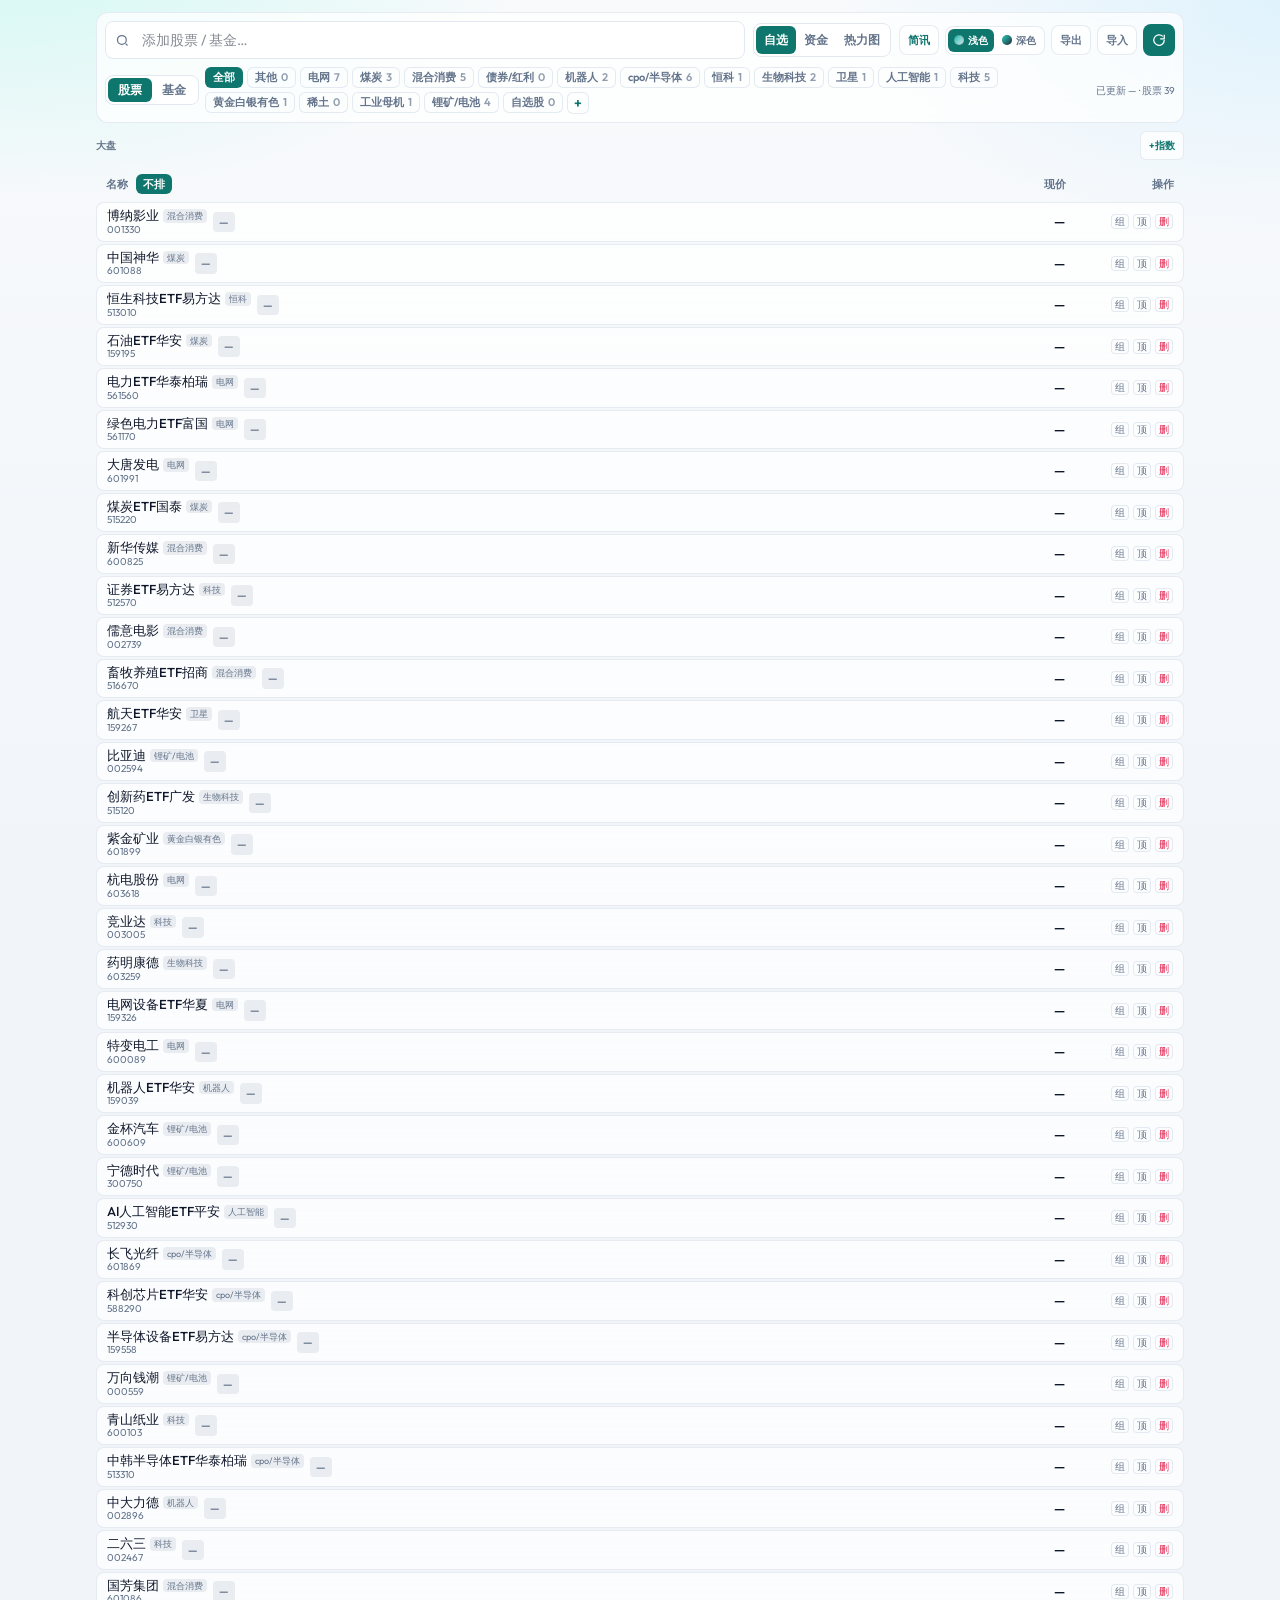
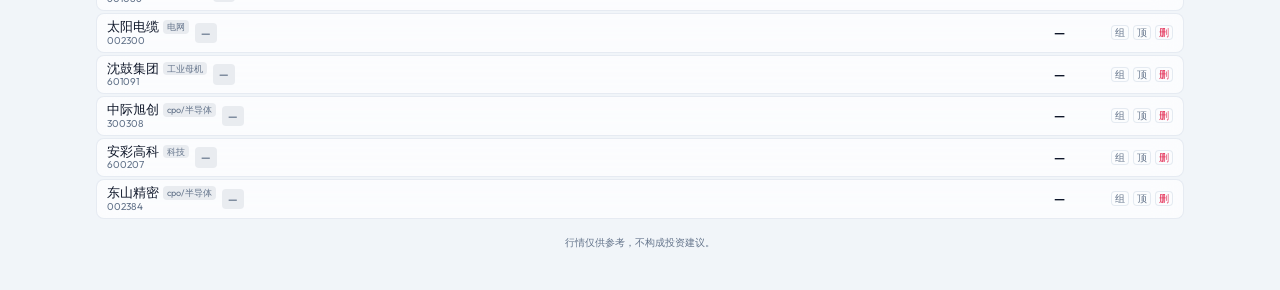
<file: index.html>
<!doctype html>
<html lang="zh-CN" data-theme="light">
  <head>
    <meta charset="UTF-8" />
    <meta name="viewport" content="width=device-width, initial-scale=1.0, viewport-fit=cover" />
    <meta name="theme-color" content="#0f766e" />
    <meta name="mobile-web-app-capable" content="yes" />
    <title>天才交易员</title>
    <script type="module" crossorigin src="./assets/full-screen-D_s1Pf_-.js"></script>
    <link rel="modulepreload" crossorigin href="./assets/styles-BEzNMQH8.js">
    <link rel="stylesheet" crossorigin href="./assets/styles-BAkXbGUP.css">
  </head>
  <body>
    <div id="news-backdrop" class="news-backdrop hidden" aria-hidden="true"></div>
    <div class="app-frame">
      <div class="page-shell mx-auto min-h-screen px-3 pb-10 pt-3 sm:px-4">
        <!-- 吸顶：搜索 + tab + 操作 -->
        <div class="sticky-top glass mb-2 rounded-xl px-2 py-2">
          <div class="top-toolbar">
            <section id="search-wrap" class="top-search relative min-w-0 flex-1">
              <div class="pointer-events-none absolute inset-y-0 left-2.5 flex items-center" style="color: var(--muted)">
                <svg width="15" height="15" viewBox="0 0 24 24" fill="none" stroke="currentColor" stroke-width="2"><circle cx="11" cy="11" r="7"/><path d="M20 20l-3-3"/></svg>
              </div>
              <input id="search-input" type="search" autocomplete="off" placeholder="添加股票 / 基金…"
                class="w-full rounded-lg py-2 pl-9 pr-2 text-sm outline-none" style="background: var(--panel-solid); border: 1px solid var(--line)" />
              <div id="search-results" class="absolute z-30 mt-1 hidden max-h-72 w-full overflow-auto rounded-lg shadow-xl"
                style="background: var(--panel-solid); border: 1px solid var(--line)"></div>
            </section>

            <div class="top-nav flex shrink-0 rounded-lg p-0.5 text-xs font-semibold" style="background: var(--panel-solid); border: 1px solid var(--line)">
              <button data-view="watch" class="view-tab rounded-md bg-accent px-2 py-1.5 text-white">自选</button>
              <button data-view="data" class="view-tab rounded-md px-2 py-1.5" style="color: var(--muted)">资金</button>
              <button data-view="etf" class="view-tab rounded-md px-2 py-1.5" style="color: var(--muted)">热力图</button>
            </div>

            <div class="top-actions flex shrink-0 items-center gap-1.5">
              <button id="brief-open-btn" class="news-open-btn glass relative shrink-0 rounded-lg px-2 py-1.5 text-[11px] font-semibold text-accent" title="简讯 / 简析 / 日历">
                简讯
                <span id="news-badge" class="news-badge hidden">0</span>
                <span id="news-dot" class="news-dot hidden" aria-hidden="true"></span>
              </button>
              <div id="theme-picker" class="glass flex items-center gap-0.5 rounded-lg p-0.5"></div>
              <button id="export-btn" class="glass shrink-0 rounded-lg px-2 py-1.5 text-[11px] font-semibold" style="color: var(--muted)">导出</button>
              <button id="import-btn" class="glass shrink-0 rounded-lg px-2 py-1.5 text-[11px] font-semibold" style="color: var(--muted)">导入</button>
              <button id="refresh-btn" class="inline-flex h-8 w-8 shrink-0 items-center justify-center rounded-lg text-white bg-accent" title="刷新">
                <svg width="14" height="14" viewBox="0 0 24 24" fill="none" stroke="currentColor" stroke-width="2.2"><path d="M21 12a9 9 0 1 1-2.6-6.2"/><path d="M21 3v7h-7"/></svg>
              </button>
            </div>
          </div>
          <div id="watch-subnav" class="mt-2 flex flex-wrap items-center gap-1.5">
            <div class="flex rounded-lg p-0.5 text-xs font-semibold" style="background: var(--panel-solid); border: 1px solid var(--line)">
              <button data-primary="stock" class="primary-tab rounded-md bg-accent px-2.5 py-1 text-white">股票</button>
              <button data-primary="fund" class="primary-tab rounded-md px-2.5 py-1" style="color: var(--muted)">基金</button>
            </div>
            <div id="group-tabs" class="flex min-w-0 flex-1 flex-wrap items-center gap-1"></div>
            <p id="status-text" class="ml-auto text-[10px]" style="color: var(--muted)">准备就绪</p>
          </div>
        </div>

        <!-- 止损提醒条 -->
        <div id="stop-banner" class="mb-2 hidden rounded-xl px-3 py-2" style="background: color-mix(in oklab, #f59e0b 14%, transparent); border: 1px solid color-mix(in oklab, #f59e0b 35%, transparent)">
          <div class="flex items-start justify-between gap-2">
            <div id="stop-banner-text" class="min-w-0 flex-1 text-[12px] leading-relaxed"></div>
            <button id="stop-banner-close" class="shrink-0 rounded-md px-1.5 py-0.5 text-[11px]" style="color: var(--muted)">×</button>
          </div>
        </div>

        <!-- 大盘：仅自选显示 -->
        <div id="indices-bar" class="indices-bar mb-2">
          <div class="indices-label flex shrink-0 items-center text-[10px] font-semibold" style="color: var(--muted)">大盘</div>
          <section id="indices" class="indices-row flex min-w-0 flex-1 items-stretch gap-1"></section>
          <button id="add-index-btn" class="glass shrink-0 self-center rounded-md px-2 py-1.5 text-[10px] font-semibold text-accent" title="勾选指数">+指数</button>
        </div>
        <section id="indices-mobile" class="hidden"></section>

        <!-- 自选 -->
        <section id="view-watch">
          <div id="list" class="list-panel mx-auto"></div>
          <div id="empty" class="glass mx-auto mt-2 hidden max-w-xl rounded-xl px-4 py-10 text-center">
            <h2 data-empty-title class="text-base font-semibold">还没有自选</h2>
            <p data-empty-desc class="mt-1 text-xs" style="color: var(--muted)">顶部搜索添加</p>
          </div>
        </section>

        <section id="view-data" class="hidden space-y-2">
          <div id="flow-summary" class="grid grid-cols-3 gap-1 sm:grid-cols-4 lg:grid-cols-7"></div>
          <div class="glass rounded-xl p-2.5">
            <div class="mb-1 flex flex-wrap items-center gap-2">
              <div class="text-sm font-semibold">沪深主力资金</div>
              <button id="fun-names-btn" class="rounded-md px-2 py-0.5 text-[10px] font-semibold ring-soft" style="color: var(--muted)" title="趣味命名">趣味</button>
              <div class="ml-auto flex rounded-md p-0.5 text-[10px] font-semibold ring-soft">
                <button type="button" data-axis-mode="full" class="axis-mode-btn rounded px-1.5 py-0.5 bg-accent text-white">全日</button>
                <button type="button" data-axis-mode="live" class="axis-mode-btn rounded px-1.5 py-0.5" style="color: var(--muted)">已走</button>
              </div>
            </div>
            <div id="chart-market-flow" class="h-52 w-full sm:h-60"></div>
          </div>
          <div id="predict-card" class="glass rounded-xl p-2.5">
            <div class="mb-1 flex items-center justify-between gap-2">
              <div class="text-sm font-semibold">主力意图（启发式）</div>
              <button id="predict-toggle" class="rounded-md px-2 py-0.5 text-[10px] font-semibold ring-soft" style="color: var(--muted)">关闭</button>
            </div>
            <div id="predict-body" class="text-[12px] leading-relaxed" style="color: var(--muted)">加载中…</div>
            <p class="mt-1 text-[10px]" style="color: var(--muted)">仅供参考，不构成投资建议。</p>
          </div>
          <div class="grid gap-2 lg:grid-cols-2">
            <div class="glass rounded-xl p-2.5">
              <div class="mb-1 text-sm font-semibold">涨跌分布</div>
              <p id="zd-summary" class="mb-1 text-[10px]" style="color: var(--muted)">—</p>
              <div id="chart-updown" class="h-48 w-full"></div>
            </div>
            <div class="glass rounded-xl p-2.5">
              <div class="mb-1 text-sm font-semibold">北向资金</div>
              <p id="nb-explain" class="mb-1 text-[10px] leading-snug" style="color: var(--muted)">北向资金：外资经沪股通/深股通净买入，偏风险偏好与流动性参考。</p>
              <p id="nb-summary" class="mb-1 text-[10px]" style="color: var(--muted)">—</p>
              <div id="chart-northbound" class="h-48 w-full"></div>
            </div>
          </div>
          <!-- 板块（并入资金） -->
          <div class="glass rounded-xl p-2.5">
            <div class="mb-1.5 flex flex-wrap items-center gap-2">
              <div class="text-sm font-semibold">板块涨跌</div>
              <div class="flex flex-wrap gap-1">
                <button data-board="industry" class="board-tab rounded-md bg-accent px-2 py-1 text-xs font-semibold text-white">行业</button>
                <button data-board="concept" class="board-tab rounded-md px-2 py-1 text-xs font-semibold ring-soft" style="color: var(--muted)">概念</button>
                <button data-board="region" class="board-tab rounded-md px-2 py-1 text-xs font-semibold ring-soft" style="color: var(--muted)">地域</button>
              </div>
            </div>
            <div id="chart-boards" class="h-[420px] w-full"></div>
            <div id="boards-list" class="hidden"></div>
          </div>
          <!-- 涨跌榜（并入资金） -->
          <div class="glass rounded-xl p-2.5">
            <div class="mb-1.5 flex flex-wrap items-center gap-2">
              <div class="text-sm font-semibold">涨跌榜</div>
              <div class="flex rounded-md p-0.5 text-xs font-semibold" style="background: var(--panel-solid); border: 1px solid var(--line)">
                <button data-rank="up" class="rank-tab rounded bg-accent px-2 py-1 text-white">涨幅 TOP100</button>
                <button data-rank="down" class="rank-tab rounded px-2 py-1" style="color: var(--muted)">跌幅 TOP100</button>
              </div>
              <select id="rank-sort" class="rounded-md px-1.5 py-1 text-[11px] outline-none" style="background: var(--panel-solid); border: 1px solid var(--line)">
                <option value="pct">涨跌幅</option>
                <option value="price">价格</option>
                <option value="name">名称</option>
              </select>
            </div>
            <div id="rank-list" class="list-panel mx-auto overflow-hidden rounded-xl"></div>
          </div>
        </section>

        <section id="view-etf" class="hidden">
          <div class="glass mb-1.5 rounded-lg px-2.5 py-1.5 text-[10px]" style="color: var(--muted)">
            内嵌 <a href="https://52etf.site/" target="_blank" rel="noreferrer" class="text-accent underline">52etf.site</a>
          </div>
          <iframe id="etf-frame" src="https://52etf.site/" class="h-[70vh] w-full rounded-xl border-0 ring-soft" loading="lazy" referrerpolicy="no-referrer"></iframe>
        </section>

        <footer class="mt-4 text-center text-[10px]" style="color: var(--muted)">行情仅供参考，不构成投资建议。</footer>
      </div>
    </div>

    <!-- 简讯合一弹窗：简析 / 消息 / 日历 -->
    <div id="brief-root" class="modal-wrap fixed inset-0 z-[60] hidden items-center justify-center p-3 sm:p-6">
      <div id="brief-mask" class="absolute inset-0" style="background: var(--mask)"></div>
      <div class="modal-panel relative z-10 flex max-h-[90vh] w-[min(520px,96vw)] flex-col overflow-hidden rounded-2xl shadow-2xl"
        style="background: var(--panel-solid); border: 1px solid var(--line)">
        <div class="flex shrink-0 items-center gap-2 border-b px-3 py-2.5" style="border-color: var(--line)">
          <div class="flex rounded-lg p-0.5 text-xs font-semibold" style="background: color-mix(in oklab, var(--line) 35%, transparent)">
            <button type="button" data-brief-tab="insight" class="brief-tab rounded-md bg-accent px-2.5 py-1 text-white">实时简析</button>
            <button type="button" data-brief-tab="news" class="brief-tab rounded-md px-2.5 py-1" style="color: var(--muted)">消息</button>
            <button type="button" data-brief-tab="calendar" class="brief-tab rounded-md px-2.5 py-1" style="color: var(--muted)">事件日历</button>
          </div>
          <button id="brief-close" class="ml-auto rounded-lg p-1.5" style="color: var(--muted)">
            <svg width="16" height="16" viewBox="0 0 24 24" fill="none" stroke="currentColor" stroke-width="2"><path d="M6 6l12 12M18 6L6 18"/></svg>
          </button>
        </div>
        <div id="brief-body" class="min-h-0 flex-1 overflow-auto p-3"></div>
      </div>
    </div>

    <!-- 兼容旧 id（部分逻辑仍引用） -->
    <aside id="news-sidebar" class="hidden" aria-hidden="true">
      <div id="news-list" class="hidden"></div>
      <p id="news-empty" class="hidden"></p>
      <button id="news-close-btn" class="hidden"></button>
      <button id="news-open-btn" class="hidden"></button>
    </aside>
    <div id="insight-panel" class="hidden"></div>
    <div id="event-banner" class="hidden"></div>
    <div id="event-panel" class="hidden"></div>
    <div id="event-banner-text" class="hidden"></div>
    <button id="event-calendar-btn" class="hidden"></button>
    <button id="event-dismiss-btn" class="hidden"></button>
    <button id="calendar-btn" class="hidden"></button>
    <button id="insight-btn" class="hidden"></button>

    <div id="detail-root" class="modal-wrap fixed inset-0 z-50 hidden items-center justify-center p-3 sm:p-6">
      <div id="detail-mask" class="absolute inset-0" style="background: var(--mask)"></div>
      <div id="detail-panel" class="modal-panel relative z-10 flex max-h-[90vh] w-[min(640px,96vw)] flex-col overflow-hidden rounded-2xl shadow-2xl"
        style="background: var(--panel-solid); border: 1px solid var(--line)">
        <div class="flex shrink-0 items-start gap-3 border-b px-3 py-2.5" style="border-color: var(--line)">
          <div class="min-w-0 flex-1">
            <div id="detail-name" class="truncate text-base font-semibold">—</div>
            <div id="detail-sub" class="mt-0.5 text-[11px]" style="color: var(--muted)">—</div>
          </div>
          <div class="shrink-0 text-right">
            <div id="detail-price" class="text-lg font-semibold tabular-nums">—</div>
            <div id="detail-pct" class="text-sm font-semibold tabular-nums">—</div>
          </div>
          <button id="detail-close" class="rounded-lg p-1.5" style="color: var(--muted)">
            <svg width="16" height="16" viewBox="0 0 24 24" fill="none" stroke="currentColor" stroke-width="2"><path d="M6 6l12 12M18 6L6 18"/></svg>
          </button>
        </div>
        <div class="min-h-0 flex-1 space-y-2.5 overflow-auto p-3">
          <div id="fund-stats" class="hidden grid grid-cols-2 gap-1.5 sm:grid-cols-4"></div>
          <div id="stock-chart-wrap">
            <div id="risk-tools" class="mb-2 grid grid-cols-2 gap-1.5">
              <label class="block text-[10px]" style="color:var(--muted)">止损价
                <input id="input-stop" type="number" step="0.01" class="glass mt-0.5 w-full rounded-md px-2 py-1 text-xs outline-none" placeholder="如 12.50" />
              </label>
              <label class="block text-[10px]" style="color:var(--muted)">支撑位
                <input id="input-support" type="number" step="0.01" class="glass mt-0.5 w-full rounded-md px-2 py-1 text-xs outline-none" placeholder="自动/手填" />
              </label>
            </div>
            <div class="mb-1.5 flex flex-wrap items-center gap-1">
              <button data-period="intraday" class="period-btn rounded-md bg-accent px-2 py-1 text-xs font-semibold text-white">分时</button>
              <button data-period="day" class="period-btn rounded-md px-2 py-1 text-xs font-semibold ring-soft" style="color: var(--muted)">日K</button>
              <button data-period="week" class="period-btn rounded-md px-2 py-1 text-xs font-semibold ring-soft" style="color: var(--muted)">周K</button>
              <button data-period="month" class="period-btn rounded-md px-2 py-1 text-xs font-semibold ring-soft" style="color: var(--muted)">月K</button>
              <button data-period="year" class="period-btn rounded-md px-2 py-1 text-xs font-semibold ring-soft" style="color: var(--muted)">年K</button>
              <div class="ml-1 flex rounded-md p-0.5 text-[10px] font-semibold ring-soft">
                <button type="button" data-detail-axis="full" class="detail-axis-btn rounded px-1.5 py-0.5 bg-accent text-white">全日</button>
                <button type="button" data-detail-axis="live" class="detail-axis-btn rounded px-1.5 py-0.5" style="color: var(--muted)">已走</button>
              </div>
              <button id="save-levels-btn" class="ml-auto rounded-md bg-accent px-2 py-1 text-xs font-semibold text-white">保存位</button>
            </div>
            <div id="chart-main" class="h-72 w-full rounded-lg ring-soft sm:h-80"></div>
            <div class="mt-2">
              <div class="mb-1 flex items-center justify-between">
                <div class="text-sm font-semibold">主力资金</div>
                <div id="detail-flow-tip" class="text-[10px]" style="color: var(--muted)">亿元</div>
              </div>
              <div id="detail-flow-cards" class="mb-1.5 grid grid-cols-5 gap-1"></div>
              <div id="chart-stock-flow" class="h-44 w-full rounded-lg ring-soft"></div>
            </div>
          </div>
        </div>
      </div>
    </div>

    <div id="dialog-root" class="modal-wrap fixed inset-0 z-[70] hidden items-center justify-center p-4">
      <div id="dialog-mask" class="absolute inset-0" style="background: var(--mask)"></div>
      <div id="dialog" class="modal-panel relative z-10 w-[min(420px,92vw)] rounded-2xl p-4 shadow-2xl"
        style="background: var(--panel-solid); border: 1px solid var(--line)">
        <div id="dialog-title" class="text-sm font-semibold">确认</div>
        <div id="dialog-body" class="mt-3"></div>
        <div class="mt-4 flex justify-end gap-2">
          <button id="dialog-cancel" class="rounded-lg px-3 py-1.5 text-xs font-semibold ring-soft" style="color: var(--muted)">取消</button>
          <button id="dialog-ok" class="rounded-lg bg-accent px-3 py-1.5 text-xs font-semibold text-white">确定</button>
        </div>
      </div>
    </div>

  </body>
</html>
</file>
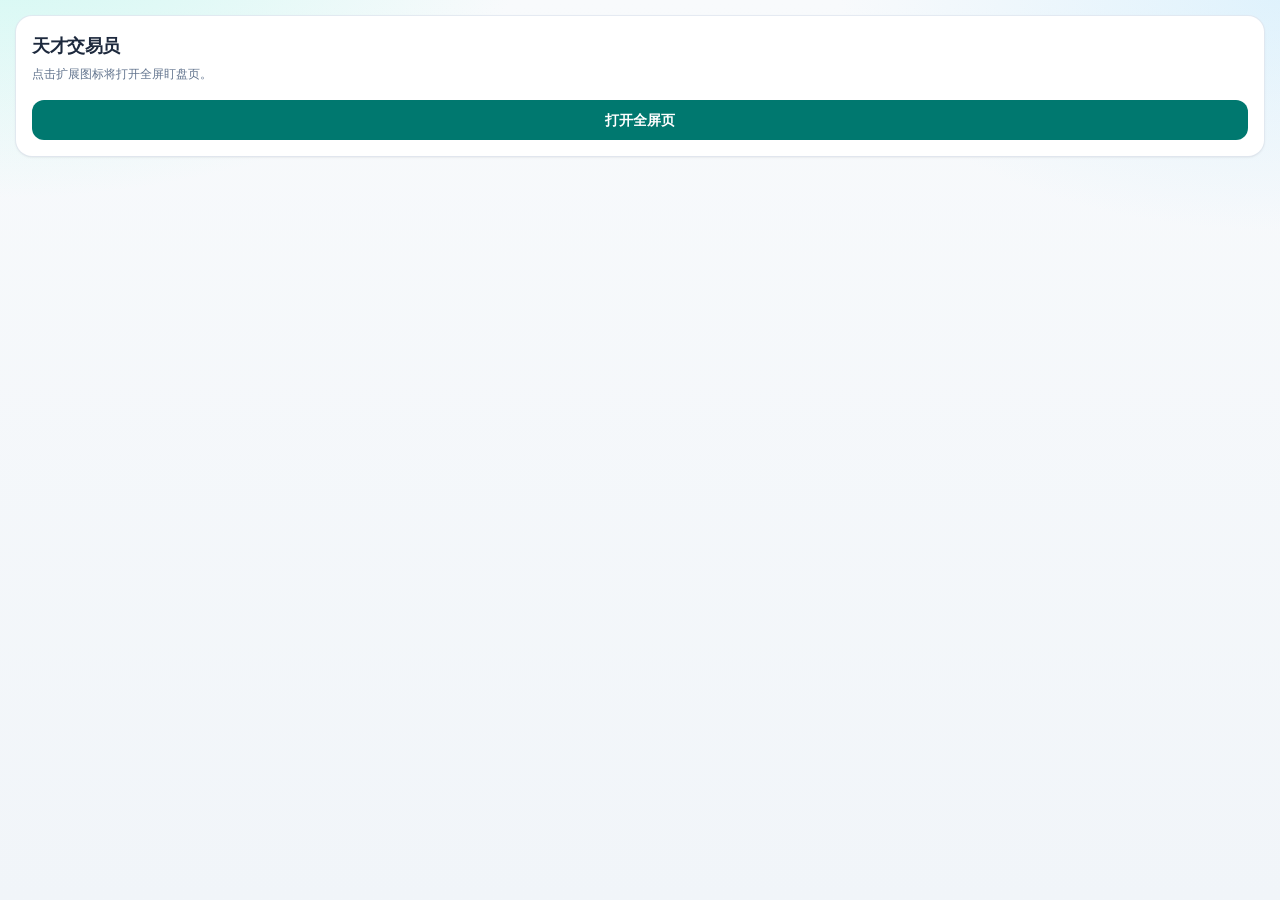
<file: popup.html>
<!doctype html>
<html lang="zh-CN">
  <head>
    <meta charset="UTF-8" />
    <meta name="viewport" content="width=device-width, initial-scale=1.0" />
    <title>天才交易员</title>
    <script type="module" crossorigin src="./assets/popup-PsGn59l6.js"></script>
    <link rel="modulepreload" crossorigin href="./assets/styles-BEzNMQH8.js">
    <link rel="stylesheet" crossorigin href="./assets/styles-BAkXbGUP.css">
  </head>
  <body class="m-0 min-w-[280px] bg-[#f3f6f4] p-4 font-sans text-slate-800">
    <div class="rounded-2xl bg-white p-4 shadow-sm ring-1 ring-slate-200/80">
      <h1 class="text-lg font-bold tracking-tight">天才交易员</h1>
      <p class="mt-1 text-xs leading-relaxed text-slate-500">点击扩展图标将打开全屏盯盘页。</p>
      <button
        id="open"
        class="mt-4 w-full rounded-xl bg-teal-700 px-3 py-2.5 text-sm font-semibold text-white transition hover:bg-teal-800"
      >
        打开全屏页
      </button>
    </div>
  </body>
</html>
</file>
<file: assets/styles-BAkXbGUP.css>
@layer properties{@supports (((-webkit-hyphens:none)) and (not (margin-trim:inline))) or ((-moz-orient:inline) and (not (color:rgb(from red r g b)))){*,:before,:after,::backdrop{--tw-space-y-reverse:0;--tw-border-style:solid;--tw-leading:initial;--tw-font-weight:initial;--tw-tracking:initial;--tw-ordinal:initial;--tw-slashed-zero:initial;--tw-numeric-figure:initial;--tw-numeric-spacing:initial;--tw-numeric-fraction:initial;--tw-shadow:0 0 #0000;--tw-shadow-color:initial;--tw-shadow-alpha:100%;--tw-inset-shadow:0 0 #0000;--tw-inset-shadow-color:initial;--tw-inset-shadow-alpha:100%;--tw-ring-color:initial;--tw-ring-shadow:0 0 #0000;--tw-inset-ring-color:initial;--tw-inset-ring-shadow:0 0 #0000;--tw-ring-inset:initial;--tw-ring-offset-width:0px;--tw-ring-offset-color:#fff;--tw-ring-offset-shadow:0 0 #0000}}}@font-face{font-family:Outfit;font-style:normal;font-display:swap;font-weight:400;src:url(./outfit-latin-ext-400-normal-5tcqmc2S.woff2)format("woff2"),url(./outfit-latin-ext-400-normal-DHm7mdGe.woff)format("woff");unicode-range:U+100-2BA,U+2BD-2C5,U+2C7-2CC,U+2CE-2D7,U+2DD-2FF,U+304,U+308,U+329,U+1D00-1DBF,U+1E00-1E9F,U+1EF2-1EFF,U+2020,U+20A0-20AB,U+20AD-20C0,U+2113,U+2C60-2C7F,U+A720-A7FF}@font-face{font-family:Outfit;font-style:normal;font-display:swap;font-weight:400;src:url(./outfit-latin-400-normal-BGsTXAXT.woff2)format("woff2"),url(./outfit-latin-400-normal-DMwTpYkH.woff)format("woff");unicode-range:U+??,U+131,U+152-153,U+2BB-2BC,U+2C6,U+2DA,U+2DC,U+304,U+308,U+329,U+2000-206F,U+20AC,U+2122,U+2191,U+2193,U+2212,U+2215,U+FEFF,U+FFFD}@font-face{font-family:Outfit;font-style:normal;font-display:swap;font-weight:500;src:url(./outfit-latin-ext-500-normal-zeox_O30.woff2)format("woff2"),url(./outfit-latin-ext-500-normal-DrCvqoFD.woff)format("woff");unicode-range:U+100-2BA,U+2BD-2C5,U+2C7-2CC,U+2CE-2D7,U+2DD-2FF,U+304,U+308,U+329,U+1D00-1DBF,U+1E00-1E9F,U+1EF2-1EFF,U+2020,U+20A0-20AB,U+20AD-20C0,U+2113,U+2C60-2C7F,U+A720-A7FF}@font-face{font-family:Outfit;font-style:normal;font-display:swap;font-weight:500;src:url(./outfit-latin-500-normal-DKnIMDSk.woff2)format("woff2"),url(./outfit-latin-500-normal-ClnHRwRh.woff)format("woff");unicode-range:U+??,U+131,U+152-153,U+2BB-2BC,U+2C6,U+2DA,U+2DC,U+304,U+308,U+329,U+2000-206F,U+20AC,U+2122,U+2191,U+2193,U+2212,U+2215,U+FEFF,U+FFFD}@font-face{font-family:Outfit;font-style:normal;font-display:swap;font-weight:600;src:url(./outfit-latin-ext-600-normal-B85nYjL1.woff2)format("woff2"),url(./outfit-latin-ext-600-normal-CWJcPgd7.woff)format("woff");unicode-range:U+100-2BA,U+2BD-2C5,U+2C7-2CC,U+2CE-2D7,U+2DD-2FF,U+304,U+308,U+329,U+1D00-1DBF,U+1E00-1E9F,U+1EF2-1EFF,U+2020,U+20A0-20AB,U+20AD-20C0,U+2113,U+2C60-2C7F,U+A720-A7FF}@font-face{font-family:Outfit;font-style:normal;font-display:swap;font-weight:600;src:url(./outfit-latin-600-normal-B7SfZ07L.woff2)format("woff2"),url(./outfit-latin-600-normal-BEfTtDA7.woff)format("woff");unicode-range:U+??,U+131,U+152-153,U+2BB-2BC,U+2C6,U+2DA,U+2DC,U+304,U+308,U+329,U+2000-206F,U+20AC,U+2122,U+2191,U+2193,U+2212,U+2215,U+FEFF,U+FFFD}@font-face{font-family:Outfit;font-style:normal;font-display:swap;font-weight:700;src:url(./outfit-latin-ext-700-normal-CI4iH74K.woff2)format("woff2"),url(./outfit-latin-ext-700-normal-fjS8-Gm7.woff)format("woff");unicode-range:U+100-2BA,U+2BD-2C5,U+2C7-2CC,U+2CE-2D7,U+2DD-2FF,U+304,U+308,U+329,U+1D00-1DBF,U+1E00-1E9F,U+1EF2-1EFF,U+2020,U+20A0-20AB,U+20AD-20C0,U+2113,U+2C60-2C7F,U+A720-A7FF}@font-face{font-family:Outfit;font-style:normal;font-display:swap;font-weight:700;src:url(./outfit-latin-700-normal-Cu9v6i1X.woff2)format("woff2"),url(./outfit-latin-700-normal-D4itBLBr.woff)format("woff");unicode-range:U+??,U+131,U+152-153,U+2BB-2BC,U+2C6,U+2DA,U+2DC,U+304,U+308,U+329,U+2000-206F,U+20AC,U+2122,U+2191,U+2193,U+2212,U+2215,U+FEFF,U+FFFD}@font-face{font-family:Fraunces;font-style:normal;font-display:swap;font-weight:600;src:url(./fraunces-vietnamese-600-normal-BjlAJixd.woff2)format("woff2"),url(./fraunces-vietnamese-600-normal-DlAl5EAR.woff)format("woff");unicode-range:U+102-103,U+110-111,U+128-129,U+168-169,U+1A0-1A1,U+1AF-1B0,U+300-301,U+303-304,U+308-309,U+323,U+329,U+1EA0-1EF9,U+20AB}@font-face{font-family:Fraunces;font-style:normal;font-display:swap;font-weight:600;src:url(./fraunces-latin-ext-600-normal-BtzmzP0X.woff2)format("woff2"),url(./fraunces-latin-ext-600-normal-B0Dy4lqi.woff)format("woff");unicode-range:U+100-2BA,U+2BD-2C5,U+2C7-2CC,U+2CE-2D7,U+2DD-2FF,U+304,U+308,U+329,U+1D00-1DBF,U+1E00-1E9F,U+1EF2-1EFF,U+2020,U+20A0-20AB,U+20AD-20C0,U+2113,U+2C60-2C7F,U+A720-A7FF}@font-face{font-family:Fraunces;font-style:normal;font-display:swap;font-weight:600;src:url(./fraunces-latin-600-normal-BFCDtZfi.woff2)format("woff2"),url(./fraunces-latin-600-normal-DL5QCzvS.woff)format("woff");unicode-range:U+??,U+131,U+152-153,U+2BB-2BC,U+2C6,U+2DA,U+2DC,U+304,U+308,U+329,U+2000-206F,U+20AC,U+2122,U+2191,U+2193,U+2212,U+2215,U+FEFF,U+FFFD}@font-face{font-family:Fraunces;font-style:normal;font-display:swap;font-weight:700;src:url(./fraunces-vietnamese-700-normal-DH94m5DZ.woff2)format("woff2"),url(./fraunces-vietnamese-700-normal-DxawQjq2.woff)format("woff");unicode-range:U+102-103,U+110-111,U+128-129,U+168-169,U+1A0-1A1,U+1AF-1B0,U+300-301,U+303-304,U+308-309,U+323,U+329,U+1EA0-1EF9,U+20AB}@font-face{font-family:Fraunces;font-style:normal;font-display:swap;font-weight:700;src:url(./fraunces-latin-ext-700-normal-CanUGppC.woff2)format("woff2"),url(./fraunces-latin-ext-700-normal-DuBstVeD.woff)format("woff");unicode-range:U+100-2BA,U+2BD-2C5,U+2C7-2CC,U+2CE-2D7,U+2DD-2FF,U+304,U+308,U+329,U+1D00-1DBF,U+1E00-1E9F,U+1EF2-1EFF,U+2020,U+20A0-20AB,U+20AD-20C0,U+2113,U+2C60-2C7F,U+A720-A7FF}@font-face{font-family:Fraunces;font-style:normal;font-display:swap;font-weight:700;src:url(./fraunces-latin-700-normal-CEOla-zY.woff2)format("woff2"),url(./fraunces-latin-700-normal-DTjk5d1Q.woff)format("woff");unicode-range:U+??,U+131,U+152-153,U+2BB-2BC,U+2C6,U+2DA,U+2DC,U+304,U+308,U+329,U+2000-206F,U+20AC,U+2122,U+2191,U+2193,U+2212,U+2215,U+FEFF,U+FFFD}@layer theme{:root,:host{--font-sans:"Outfit", "PingFang SC", "Microsoft YaHei", ui-sans-serif, system-ui, sans-serif;--font-mono:ui-monospace, SFMono-Regular, Menlo, Monaco, Consolas, "Liberation Mono", "Courier New", monospace;--color-teal-700:oklch(51.1% .096 186.391);--color-teal-800:oklch(43.7% .078 188.216);--color-slate-200:oklch(92.9% .013 255.508);--color-slate-500:oklch(55.4% .046 257.417);--color-slate-800:oklch(27.9% .041 260.031);--color-white:#fff;--spacing:.25rem;--container-xl:36rem;--text-xs:.75rem;--text-xs--line-height:calc(1 / .75);--text-sm:.875rem;--text-sm--line-height:calc(1.25 / .875);--text-base:1rem;--text-base--line-height: 1.5 ;--text-lg:1.125rem;--text-lg--line-height:calc(1.75 / 1.125);--font-weight-normal:400;--font-weight-medium:500;--font-weight-semibold:600;--font-weight-bold:700;--tracking-tight:-.025em;--leading-snug:1.375;--leading-relaxed:1.625;--radius-md:.375rem;--radius-lg:.5rem;--radius-xl:.75rem;--radius-2xl:1rem;--animate-spin:spin 1s linear infinite;--default-transition-duration:.15s;--default-transition-timing-function:cubic-bezier(.4, 0, .2, 1);--default-font-family:var(--font-sans);--default-mono-font-family:var(--font-mono)}}@layer base{*,:after,:before,::backdrop{box-sizing:border-box;border:0 solid;margin:0;padding:0}::file-selector-button{box-sizing:border-box;border:0 solid;margin:0;padding:0}html,:host{-webkit-text-size-adjust:100%;tab-size:4;line-height:1.5;font-family:var(--default-font-family,-apple-system, BlinkMacSystemFont, "Segoe UI", Roboto, "Helvetica Neue", "Noto Sans", Arial, sans-serif, "Apple Color Emoji", "Segoe UI Emoji", "Segoe UI Symbol", "Noto Color Emoji");font-feature-settings:var(--default-font-feature-settings,normal);font-variation-settings:var(--default-font-variation-settings,normal);-webkit-tap-highlight-color:transparent}hr{height:0;color:inherit;border-top-width:1px}abbr:where([title]){-webkit-text-decoration:underline dotted;text-decoration:underline dotted}h1,h2,h3,h4,h5,h6{font-size:inherit;font-weight:inherit}a{color:inherit;-webkit-text-decoration:inherit;text-decoration:inherit}b,strong{font-weight:bolder}code,kbd,samp,pre{font-family:var(--default-mono-font-family,ui-monospace, SFMono-Regular, Menlo, Monaco, Consolas, "Liberation Mono", "Courier New", monospace);font-feature-settings:var(--default-mono-font-feature-settings,normal);font-variation-settings:var(--default-mono-font-variation-settings,normal);font-size:1em}small{font-size:80%}sub,sup{vertical-align:baseline;font-size:75%;line-height:0;position:relative}sub{bottom:-.25em}sup{top:-.5em}table{text-indent:0;border-color:inherit;border-collapse:collapse}:-moz-focusring:where(:not(iframe)){outline:auto}progress{vertical-align:baseline}summary{display:list-item}ol,ul,menu{list-style:none}img,svg,video,canvas,audio,iframe,embed,object{vertical-align:middle;display:block}img,video{max-width:100%;height:auto}button,input,select,optgroup,textarea{font:inherit;font-feature-settings:inherit;font-variation-settings:inherit;letter-spacing:inherit;color:inherit;opacity:1;background-color:#0000;border-radius:0}::file-selector-button{font:inherit;font-feature-settings:inherit;font-variation-settings:inherit;letter-spacing:inherit;color:inherit;opacity:1;background-color:#0000;border-radius:0}:where(select:is([multiple],[size])) optgroup{font-weight:bolder}:where(select:is([multiple],[size])) optgroup option{padding-inline-start:20px}::file-selector-button{margin-inline-end:4px}::placeholder{opacity:1}@supports (not ((-webkit-appearance:-apple-pay-button))) or (contain-intrinsic-size:1px){::placeholder{color:currentColor}@supports (color:color-mix(in lab,red,red)){::placeholder{color:color-mix(in oklab,currentcolor 50%,transparent)}}}textarea{resize:vertical}::-webkit-search-decoration{-webkit-appearance:none}::-webkit-date-and-time-value{min-height:1lh;text-align:inherit}::-webkit-datetime-edit{display:inline-flex}::-webkit-datetime-edit-fields-wrapper{padding:0}::-webkit-datetime-edit{padding-block:0}::-webkit-datetime-edit-year-field{padding-block:0}::-webkit-datetime-edit-month-field{padding-block:0}::-webkit-datetime-edit-day-field{padding-block:0}::-webkit-datetime-edit-hour-field{padding-block:0}::-webkit-datetime-edit-minute-field{padding-block:0}::-webkit-datetime-edit-second-field{padding-block:0}::-webkit-datetime-edit-millisecond-field{padding-block:0}::-webkit-datetime-edit-meridiem-field{padding-block:0}::-webkit-calendar-picker-indicator{line-height:1}:-moz-ui-invalid{box-shadow:none}button,input:where([type=button],[type=reset],[type=submit]){appearance:button}::file-selector-button{appearance:button}::-webkit-inner-spin-button{height:auto}::-webkit-outer-spin-button{height:auto}[hidden]:where(:not([hidden=until-found])){display:none!important}html,body{min-height:100%;font-family:var(--font-sans);-webkit-font-smoothing:antialiased;-moz-osx-font-smoothing:grayscale;color:var(--ink)}body{background-color:var(--bg-base);background-image:radial-gradient(900px 480px at 0% -10%,var(--bg-a),transparent 60%),radial-gradient(800px 420px at 100% 0%,var(--bg-b),transparent 55%),linear-gradient(180deg,var(--bg-c),var(--bg-base))}@supports (color:color-mix(in lab,red,red)){body{background-image:radial-gradient(900px 480px at 0% -10%,color-mix(in oklab,var(--bg-a) 45%,transparent),transparent 60%),radial-gradient(800px 420px at 100% 0%,color-mix(in oklab,var(--bg-b) 40%,transparent),transparent 55%),linear-gradient(180deg,var(--bg-c),var(--bg-base))}}body{background-attachment:fixed;transition:background-color .25s}*{scrollbar-width:thin;scrollbar-color:var(--muted) transparent}@supports (color:color-mix(in lab,red,red)){*{scrollbar-color:color-mix(in oklab,var(--muted) 45%,transparent) transparent}}}@layer components;@layer utilities{.pointer-events-none{pointer-events:none}.absolute{position:absolute}.fixed{position:fixed}.relative{position:relative}.inset-0{inset:0}.inset-y-0{inset-block:0}.left-2\.5{left:calc(var(--spacing) * 2.5)}.z-10{z-index:10}.z-30{z-index:30}.z-50{z-index:50}.z-\[60\]{z-index:60}.z-\[70\]{z-index:70}.m-0{margin:0}.mx-auto{margin-inline:auto}.mt-0\.5{margin-top:calc(var(--spacing) * .5)}.mt-1{margin-top:var(--spacing)}.mt-2{margin-top:calc(var(--spacing) * 2)}.mt-3{margin-top:calc(var(--spacing) * 3)}.mt-4{margin-top:calc(var(--spacing) * 4)}.mb-0\.5{margin-bottom:calc(var(--spacing) * .5)}.mb-1{margin-bottom:var(--spacing)}.mb-1\.5{margin-bottom:calc(var(--spacing) * 1.5)}.mb-2{margin-bottom:calc(var(--spacing) * 2)}.ml-0\.5{margin-left:calc(var(--spacing) * .5)}.ml-1{margin-left:var(--spacing)}.ml-auto{margin-left:auto}.block{display:block}.contents{display:contents}.flex{display:flex}.grid{display:grid}.hidden{display:none}.inline-flex{display:inline-flex}.h-8{height:calc(var(--spacing) * 8)}.h-44{height:calc(var(--spacing) * 44)}.h-48{height:calc(var(--spacing) * 48)}.h-52{height:calc(var(--spacing) * 52)}.h-72{height:calc(var(--spacing) * 72)}.h-\[70vh\]{height:70vh}.h-\[420px\]{height:420px}.h-full{height:100%}.max-h-72{max-height:calc(var(--spacing) * 72)}.max-h-\[68vh\]{max-height:68vh}.max-h-\[90vh\]{max-height:90vh}.min-h-0{min-height:0}.min-h-screen{min-height:100vh}.w-6{width:calc(var(--spacing) * 6)}.w-8{width:calc(var(--spacing) * 8)}.w-\[62px\]{width:62px}.w-\[72px\]{width:72px}.w-\[min\(420px\,92vw\)\]{width:min(420px,92vw)}.w-\[min\(520px\,96vw\)\]{width:min(520px,96vw)}.w-\[min\(640px\,96vw\)\]{width:min(640px,96vw)}.w-full{width:100%}.max-w-xl{max-width:var(--container-xl)}.min-w-0{min-width:0}.min-w-\[280px\]{min-width:280px}.flex-1{flex:1}.shrink-0{flex-shrink:0}.animate-spin{animation:var(--animate-spin)}.cursor-grab{cursor:grab}.cursor-pointer{cursor:pointer}.resize{resize:both}.grid-cols-2{grid-template-columns:repeat(2,minmax(0,1fr))}.grid-cols-3{grid-template-columns:repeat(3,minmax(0,1fr))}.grid-cols-5{grid-template-columns:repeat(5,minmax(0,1fr))}.flex-col{flex-direction:column}.flex-wrap{flex-wrap:wrap}.items-baseline{align-items:baseline}.items-center{align-items:center}.items-start{align-items:flex-start}.items-stretch{align-items:stretch}.justify-between{justify-content:space-between}.justify-center{justify-content:center}.justify-end{justify-content:flex-end}.gap-0\.5{gap:calc(var(--spacing) * .5)}.gap-1{gap:var(--spacing)}.gap-1\.5{gap:calc(var(--spacing) * 1.5)}.gap-2{gap:calc(var(--spacing) * 2)}.gap-3{gap:calc(var(--spacing) * 3)}:where(.space-y-1>:not(:last-child)){--tw-space-y-reverse:0;margin-block-start:calc(var(--spacing) * var(--tw-space-y-reverse));margin-block-end:calc(var(--spacing) * calc(1 - var(--tw-space-y-reverse)))}:where(.space-y-1\.5>:not(:last-child)){--tw-space-y-reverse:0;margin-block-start:calc(calc(var(--spacing) * 1.5) * var(--tw-space-y-reverse));margin-block-end:calc(calc(var(--spacing) * 1.5) * calc(1 - var(--tw-space-y-reverse)))}:where(.space-y-2>:not(:last-child)){--tw-space-y-reverse:0;margin-block-start:calc(calc(var(--spacing) * 2) * var(--tw-space-y-reverse));margin-block-end:calc(calc(var(--spacing) * 2) * calc(1 - var(--tw-space-y-reverse)))}:where(.space-y-2\.5>:not(:last-child)){--tw-space-y-reverse:0;margin-block-start:calc(calc(var(--spacing) * 2.5) * var(--tw-space-y-reverse));margin-block-end:calc(calc(var(--spacing) * 2.5) * calc(1 - var(--tw-space-y-reverse)))}.self-center{align-self:center}.truncate{text-overflow:ellipsis;white-space:nowrap;overflow:hidden}.overflow-auto{overflow:auto}.overflow-hidden{overflow:hidden}.rounded{border-radius:.25rem}.rounded-2xl{border-radius:var(--radius-2xl)}.rounded-lg{border-radius:var(--radius-lg)}.rounded-md{border-radius:var(--radius-md)}.rounded-xl{border-radius:var(--radius-xl)}.border{border-style:var(--tw-border-style);border-width:1px}.border-0{border-style:var(--tw-border-style);border-width:0}.border-b{border-bottom-style:var(--tw-border-style);border-bottom-width:1px}.bg-\[\#f3f6f4\]{background-color:#f3f6f4}.bg-teal-700{background-color:var(--color-teal-700)}.bg-white{background-color:var(--color-white)}.p-0\.5{padding:calc(var(--spacing) * .5)}.p-1{padding:var(--spacing)}.p-1\.5{padding:calc(var(--spacing) * 1.5)}.p-2\.5{padding:calc(var(--spacing) * 2.5)}.p-3{padding:calc(var(--spacing) * 3)}.p-4{padding:calc(var(--spacing) * 4)}.px-1{padding-inline:var(--spacing)}.px-1\.5{padding-inline:calc(var(--spacing) * 1.5)}.px-2{padding-inline:calc(var(--spacing) * 2)}.px-2\.5{padding-inline:calc(var(--spacing) * 2.5)}.px-3{padding-inline:calc(var(--spacing) * 3)}.px-4{padding-inline:calc(var(--spacing) * 4)}.py-0\.5{padding-block:calc(var(--spacing) * .5)}.py-1{padding-block:var(--spacing)}.py-1\.5{padding-block:calc(var(--spacing) * 1.5)}.py-2{padding-block:calc(var(--spacing) * 2)}.py-2\.5{padding-block:calc(var(--spacing) * 2.5)}.py-10{padding-block:calc(var(--spacing) * 10)}.py-px{padding-block:1px}.pt-3{padding-top:calc(var(--spacing) * 3)}.pr-2{padding-right:calc(var(--spacing) * 2)}.pb-10{padding-bottom:calc(var(--spacing) * 10)}.pl-2{padding-left:calc(var(--spacing) * 2)}.pl-9{padding-left:calc(var(--spacing) * 9)}.text-center{text-align:center}.text-left{text-align:left}.text-right{text-align:right}.font-mono{font-family:var(--font-mono)}.font-sans{font-family:var(--font-sans)}.text-base{font-size:var(--text-base);line-height:var(--tw-leading,var(--text-base--line-height))}.text-lg{font-size:var(--text-lg);line-height:var(--tw-leading,var(--text-lg--line-height))}.text-sm{font-size:var(--text-sm);line-height:var(--tw-leading,var(--text-sm--line-height))}.text-xs{font-size:var(--text-xs);line-height:var(--tw-leading,var(--text-xs--line-height))}.text-\[9px\]{font-size:9px}.text-\[10px\]{font-size:10px}.text-\[11px\]{font-size:11px}.text-\[12px\]{font-size:12px}.text-\[13px\]{font-size:13px}.leading-none{--tw-leading:1;line-height:1}.leading-relaxed{--tw-leading:var(--leading-relaxed);line-height:var(--leading-relaxed)}.leading-snug{--tw-leading:var(--leading-snug);line-height:var(--leading-snug)}.font-bold{--tw-font-weight:var(--font-weight-bold);font-weight:var(--font-weight-bold)}.font-medium{--tw-font-weight:var(--font-weight-medium);font-weight:var(--font-weight-medium)}.font-normal{--tw-font-weight:var(--font-weight-normal);font-weight:var(--font-weight-normal)}.font-semibold{--tw-font-weight:var(--font-weight-semibold);font-weight:var(--font-weight-semibold)}.tracking-tight{--tw-tracking:var(--tracking-tight);letter-spacing:var(--tracking-tight)}.text-slate-500{color:var(--color-slate-500)}.text-slate-800{color:var(--color-slate-800)}.text-white{color:var(--color-white)}.tabular-nums{--tw-numeric-spacing:tabular-nums;font-variant-numeric:var(--tw-ordinal,) var(--tw-slashed-zero,) var(--tw-numeric-figure,) var(--tw-numeric-spacing,) var(--tw-numeric-fraction,)}.underline{text-decoration-line:underline}.opacity-40{opacity:.4}.shadow{--tw-shadow:0 1px 3px 0 var(--tw-shadow-color,#0000001a), 0 1px 2px -1px var(--tw-shadow-color,#0000001a);box-shadow:var(--tw-inset-shadow),var(--tw-inset-ring-shadow),var(--tw-ring-offset-shadow),var(--tw-ring-shadow),var(--tw-shadow)}.shadow-2xl{--tw-shadow:0 25px 50px -12px var(--tw-shadow-color,#00000040);box-shadow:var(--tw-inset-shadow),var(--tw-inset-ring-shadow),var(--tw-ring-offset-shadow),var(--tw-ring-shadow),var(--tw-shadow)}.shadow-sm{--tw-shadow:0 1px 3px 0 var(--tw-shadow-color,#0000001a), 0 1px 2px -1px var(--tw-shadow-color,#0000001a);box-shadow:var(--tw-inset-shadow),var(--tw-inset-ring-shadow),var(--tw-ring-offset-shadow),var(--tw-ring-shadow),var(--tw-shadow)}.shadow-xl{--tw-shadow:0 20px 25px -5px var(--tw-shadow-color,#0000001a), 0 8px 10px -6px var(--tw-shadow-color,#0000001a);box-shadow:var(--tw-inset-shadow),var(--tw-inset-ring-shadow),var(--tw-ring-offset-shadow),var(--tw-ring-shadow),var(--tw-shadow)}.ring-1{--tw-ring-shadow:var(--tw-ring-inset,) 0 0 0 calc(1px + var(--tw-ring-offset-width)) var(--tw-ring-color,currentcolor);box-shadow:var(--tw-inset-shadow),var(--tw-inset-ring-shadow),var(--tw-ring-offset-shadow),var(--tw-ring-shadow),var(--tw-shadow)}.ring-slate-200\/80{--tw-ring-color:#e2e8f0cc}@supports (color:color-mix(in lab,red,red)){.ring-slate-200\/80{--tw-ring-color:color-mix(in oklab, var(--color-slate-200) 80%, transparent)}}.transition{transition-property:color,background-color,border-color,outline-color,text-decoration-color,fill,stroke,--tw-gradient-from,--tw-gradient-via,--tw-gradient-to,opacity,box-shadow,transform,translate,scale,rotate,filter,-webkit-backdrop-filter,backdrop-filter,display,content-visibility,overlay,pointer-events;transition-timing-function:var(--tw-ease,var(--default-transition-timing-function));transition-duration:var(--tw-duration,var(--default-transition-duration))}.outline-none{--tw-outline-style:none;outline-style:none}@media(hover:hover){.hover\:bg-teal-800:hover{background-color:var(--color-teal-800)}.hover\:underline:hover{text-decoration-line:underline}.hover\:opacity-80:hover{opacity:.8}}.active\:cursor-grabbing:active{cursor:grabbing}@media(min-width:40rem){.sm\:inline{display:inline}.sm\:h-60{height:calc(var(--spacing) * 60)}.sm\:h-80{height:calc(var(--spacing) * 80)}.sm\:grid-cols-4{grid-template-columns:repeat(4,minmax(0,1fr))}.sm\:p-6{padding:calc(var(--spacing) * 6)}.sm\:px-4{padding-inline:calc(var(--spacing) * 4)}}@media(min-width:64rem){.lg\:grid-cols-2{grid-template-columns:repeat(2,minmax(0,1fr))}.lg\:grid-cols-7{grid-template-columns:repeat(7,minmax(0,1fr))}}.glass{background:var(--panel);-webkit-backdrop-filter:blur(14px);backdrop-filter:blur(14px);border:1px solid var(--line)}@supports (color:color-mix(in lab,red,red)){.glass{border:1px solid color-mix(in oklab,var(--line) 85%,transparent)}}.text-up{color:var(--up)}.text-down{color:var(--down)}.bg-accent{background:var(--accent)}.text-accent{color:var(--accent)}.ring-soft{box-shadow:inset 0 0 0 1px var(--line)}@supports (color:color-mix(in lab,red,red)){.ring-soft{box-shadow:inset 0 0 0 1px color-mix(in oklab,var(--line) 90%,transparent)}}.row-compact{min-height:36px}.row-compact:hover{background:var(--row-hover)}.modal-wrap{animation:.18s both fade-in}.modal-panel{animation:.2s both pop-in}@keyframes fade-in{0%{opacity:0}to{opacity:1}}@keyframes pop-in{0%{opacity:0;transform:translateY(8px)scale(.98)}to{opacity:1;transform:none}}.theme-dot{border-radius:999px;width:10px;height:10px;box-shadow:inset 0 0 0 1px #0000001f}.app-frame{align-items:flex-start;gap:0;min-height:100vh;display:flex}.news-sidebar{z-index:20;border-top:none;border-bottom:none;border-left:none;border-radius:0;flex-direction:column;width:min(280px,28vw);min-width:220px;max-width:300px;height:100vh;display:flex;position:sticky;top:0}.news-sidebar.collapsed{display:none}.news-sidebar-head{border-bottom:1px solid var(--line);justify-content:space-between;align-items:flex-start;gap:8px;padding:12px 12px 8px;display:flex}.news-list{flex:1;padding:8px;overflow:auto}.news-item{border-radius:8px;margin-bottom:4px;padding:8px;font-size:12px;line-height:1.45;transition:background .15s;display:block}.news-item:hover{background:var(--row-hover)}.news-item .tag{border-radius:4px;margin-right:4px;padding:0 4px;font-size:10px;font-weight:600;display:inline-block}.page-shell{flex:1;width:100%;min-width:0;max-width:min(96vw,1120px);font-size:clamp(13px,.55vw + 11px,15px)}@media(min-width:1440px){.page-shell{max-width:min(92vw,1320px)}}@media(min-width:1920px){.page-shell{max-width:min(88vw,1560px)}}@media(min-width:2560px){.page-shell{max-width:min(80vw,1800px)}}.sticky-top{z-index:40;-webkit-backdrop-filter:blur(16px);backdrop-filter:blur(16px);position:sticky;top:0}.top-toolbar{flex-wrap:wrap;align-items:center;gap:.5rem;display:flex}.news-dot{background:var(--up);width:7px;height:7px;box-shadow:0 0 0 1.5px var(--panel-solid);border-radius:999px;position:absolute;top:2px;right:2px}.news-item.major a,.news-item.major{color:var(--up)}.news-item.major a{font-weight:700}.brief-tab.active{background:var(--accent);color:#fff}.indices-bar{align-items:stretch;gap:.375rem;display:flex}@media(max-width:900px){.app-frame{flex-direction:column}.news-backdrop:not(.hidden){z-index:35;background:#0f172a6b;display:block;position:fixed;inset:0}.news-sidebar{z-index:40;width:min(88vw,320px);min-width:0;max-width:none;height:100dvh;transition:transform .2s;position:fixed;top:0;left:0;transform:translate(0);box-shadow:8px 0 28px #0000002e}.news-sidebar.collapsed{pointer-events:none;display:flex;transform:translate(-105%)}.page-shell{max-width:100%;padding-left:max(12px,env(safe-area-inset-left));padding-right:max(12px,env(safe-area-inset-right));padding-bottom:max(24px,env(safe-area-inset-bottom))}.top-toolbar{flex-direction:column;align-items:stretch;gap:8px;display:flex}.top-search{flex:none;order:-1;width:100%;min-width:0}.top-nav{-webkit-overflow-scrolling:touch;scrollbar-width:none;width:100%;max-width:100%;overflow-x:auto}.top-nav::-webkit-scrollbar{display:none}.top-nav .view-tab{white-space:nowrap;flex:1 0 auto}.top-actions{justify-content:flex-end;width:100%}.indices-bar{grid-template-columns:1fr auto;grid-template-areas:"label add""chips chips";align-items:center;gap:6px 8px;display:grid}.indices-label{grid-area:label}#add-index-btn{grid-area:add;align-self:center}.indices-row{flex:none;flex-wrap:unset;grid-area:chips;grid-template-columns:repeat(2,minmax(0,1fr));gap:6px;width:100%;min-width:0;display:grid!important;overflow:visible!important}.index-chip{box-sizing:border-box;flex:none;width:100%;min-width:0;min-height:52px}.list-row .col-name-block{grid-template-columns:minmax(0,1fr) 4.75rem;align-items:center;gap:8px;width:100%;display:grid}.list-row .col-name-block .meta{flex:none;min-width:0;max-width:none}.list-row .col-name-block .pct-chip{text-align:center;box-sizing:border-box;justify-self:end;min-width:4.5rem}.list-head .col-name{grid-template-columns:minmax(0,1fr) 4.75rem;align-items:center;gap:8px;width:100%;display:grid}.list-head .col-sort{justify-self:end}#group-tabs{align-items:center;gap:6px}.groups-fold-btn{color:var(--accent);box-shadow:inset 0 0 0 1px var(--line);border-radius:6px;align-items:center;gap:4px;padding:4px 8px;font-size:11px;font-weight:600;display:inline-flex}@supports (color:color-mix(in lab,red,red)){.groups-fold-btn{box-shadow:inset 0 0 0 1px color-mix(in oklab,var(--line) 90%,transparent)}}.list-row .col-actions button{min-width:28px;min-height:28px}#detail-panel{border-radius:16px 16px 0 0;width:100%!important;max-height:96dvh!important}.modal-wrap{align-items:flex-end!important;padding:0!important}.modal-panel{border-radius:16px 16px 0 0!important;width:100%!important;max-width:none!important}}@media(max-width:480px){.view-tab{font-size:11px;padding-left:.4rem!important;padding-right:.4rem!important}.list-head .col-sort button{padding:4px 8px}.list-head,.list-row{grid-template-columns:minmax(0,1fr) 68px;gap:6px;padding:8px}.list-row .col-name-block,.list-head .col-name{grid-template-columns:minmax(0,1fr) 4.5rem}.list-row .col-name-block .pct-chip{min-width:4.25rem;font-size:11px}}.groups-fold-btn{display:none}.list-panel{width:100%;max-width:none}.group-chip{cursor:grab;align-items:center;gap:4px;display:inline-flex}.group-chip .del{opacity:0;cursor:pointer;background:0 0;border:none;padding:0 2px;font-size:11px;line-height:1}.group-chip:hover .del{opacity:.7}.indices-row{flex-wrap:nowrap;overflow:hidden}.index-chip{border-radius:10px;flex-direction:column;flex:1 1 0;justify-content:center;gap:2px;min-width:0;min-height:clamp(48px,4.5vh,64px);padding:6px 8px;display:flex}.index-chip .top{align-items:center;gap:4px;min-width:0;display:flex}.index-chip .name{text-overflow:ellipsis;opacity:.8;white-space:nowrap;min-width:0;font-size:clamp(10px,.4vw + 9px,12px);font-weight:600;overflow:hidden}.list-head,.list-row{grid-template-columns:minmax(0,1fr) 88px 100px;align-items:center;gap:8px;padding:6px 10px;display:grid}.list-head{color:var(--muted);font-size:11px;font-weight:600}.list-head .col-name{text-align:left;align-items:center;gap:8px;display:flex}.list-head .col-num,.list-row .col-num{text-align:right;font-variant-numeric:tabular-nums}.list-head .col-sort{align-items:center;gap:3px;display:inline-flex}.list-head .col-sort button{border-radius:6px;padding:2px 7px;font-size:11px;font-weight:600}.list-head .col-sort button:hover{color:var(--accent);background:var(--accent)}@supports (color:color-mix(in lab,red,red)){.list-head .col-sort button:hover{background:color-mix(in oklab,var(--accent) 8%,transparent)}}.list-head .col-sort button.active{color:#fff;background:var(--accent)}.list-row .col-name-block{justify-content:flex-start;align-items:center;gap:6px;min-width:0;display:flex}.list-row .col-name-block .meta{flex:0 auto;min-width:0;max-width:min(52vw,280px)}.list-row .col-name-block .pct-chip{flex-shrink:0}.list-row .col-actions{justify-content:flex-end;gap:4px;display:flex}.group-add-btn{width:22px;height:22px;color:var(--accent);box-shadow:inset 0 0 0 1px var(--line);border-radius:6px;justify-content:center;align-items:center;font-size:14px;font-weight:600;line-height:1;display:inline-flex}@supports (color:color-mix(in lab,red,red)){.group-add-btn{box-shadow:inset 0 0 0 1px color-mix(in oklab,var(--line) 90%,transparent)}}.news-badge{background:var(--up);color:#fff;text-align:center;border-radius:999px;min-width:16px;height:16px;padding:0 4px;font-size:10px;font-weight:700;line-height:16px;position:absolute;top:-5px;right:-5px}.news-backdrop{display:none}.insight-head{justify-content:space-between;align-items:flex-start;gap:8px;margin-bottom:8px;display:flex}@media(max-width:720px){.list-head,.list-row{grid-template-columns:minmax(0,1fr) 72px}.list-row .col-actions{display:none}}}:root,[data-theme=light]{--ink:#0f172a;--muted:#64748b;--panel:#ffffffb8;--panel-solid:#fff;--line:#e2e8f0;--accent:#0f766e;--accent-deep:#0d9488;--up:#e11d48;--down:#059669;--bg-base:#f1f5f9;--bg-a:#99f6e4;--bg-b:#bae6fd;--bg-c:#f8fafc;--chart-mute:#94a3b8;--chart-split:#e2e8f0;--mask:#0f172a73;--row-hover:#0f766e0f}[data-theme=dark]{--ink:#e2e8f0;--muted:#94a3b8;--panel:#1e293bc7;--panel-solid:#1e293b;--line:#334155;--accent:#2dd4bf;--accent-deep:#14b8a6;--up:#fb7185;--down:#34d399;--bg-base:#020617;--bg-a:#134e4a;--bg-b:#1e3a5f;--bg-c:#0f172a;--chart-mute:#64748b;--chart-split:#334155;--mask:#0009;--row-hover:#2dd4bf14}@property --tw-space-y-reverse{syntax:"*";inherits:false;initial-value:0}@property --tw-border-style{syntax:"*";inherits:false;initial-value:solid}@property --tw-leading{syntax:"*";inherits:false}@property --tw-font-weight{syntax:"*";inherits:false}@property --tw-tracking{syntax:"*";inherits:false}@property --tw-ordinal{syntax:"*";inherits:false}@property --tw-slashed-zero{syntax:"*";inherits:false}@property --tw-numeric-figure{syntax:"*";inherits:false}@property --tw-numeric-spacing{syntax:"*";inherits:false}@property --tw-numeric-fraction{syntax:"*";inherits:false}@property --tw-shadow{syntax:"*";inherits:false;initial-value:0 0 #0000}@property --tw-shadow-color{syntax:"*";inherits:false}@property --tw-shadow-alpha{syntax:"<percentage>";inherits:false;initial-value:100%}@property --tw-inset-shadow{syntax:"*";inherits:false;initial-value:0 0 #0000}@property --tw-inset-shadow-color{syntax:"*";inherits:false}@property --tw-inset-shadow-alpha{syntax:"<percentage>";inherits:false;initial-value:100%}@property --tw-ring-color{syntax:"*";inherits:false}@property --tw-ring-shadow{syntax:"*";inherits:false;initial-value:0 0 #0000}@property --tw-inset-ring-color{syntax:"*";inherits:false}@property --tw-inset-ring-shadow{syntax:"*";inherits:false;initial-value:0 0 #0000}@property --tw-ring-inset{syntax:"*";inherits:false}@property --tw-ring-offset-width{syntax:"<length>";inherits:false;initial-value:0}@property --tw-ring-offset-color{syntax:"*";inherits:false;initial-value:#fff}@property --tw-ring-offset-shadow{syntax:"*";inherits:false;initial-value:0 0 #0000}@keyframes spin{to{transform:rotate(360deg)}}
</file>
